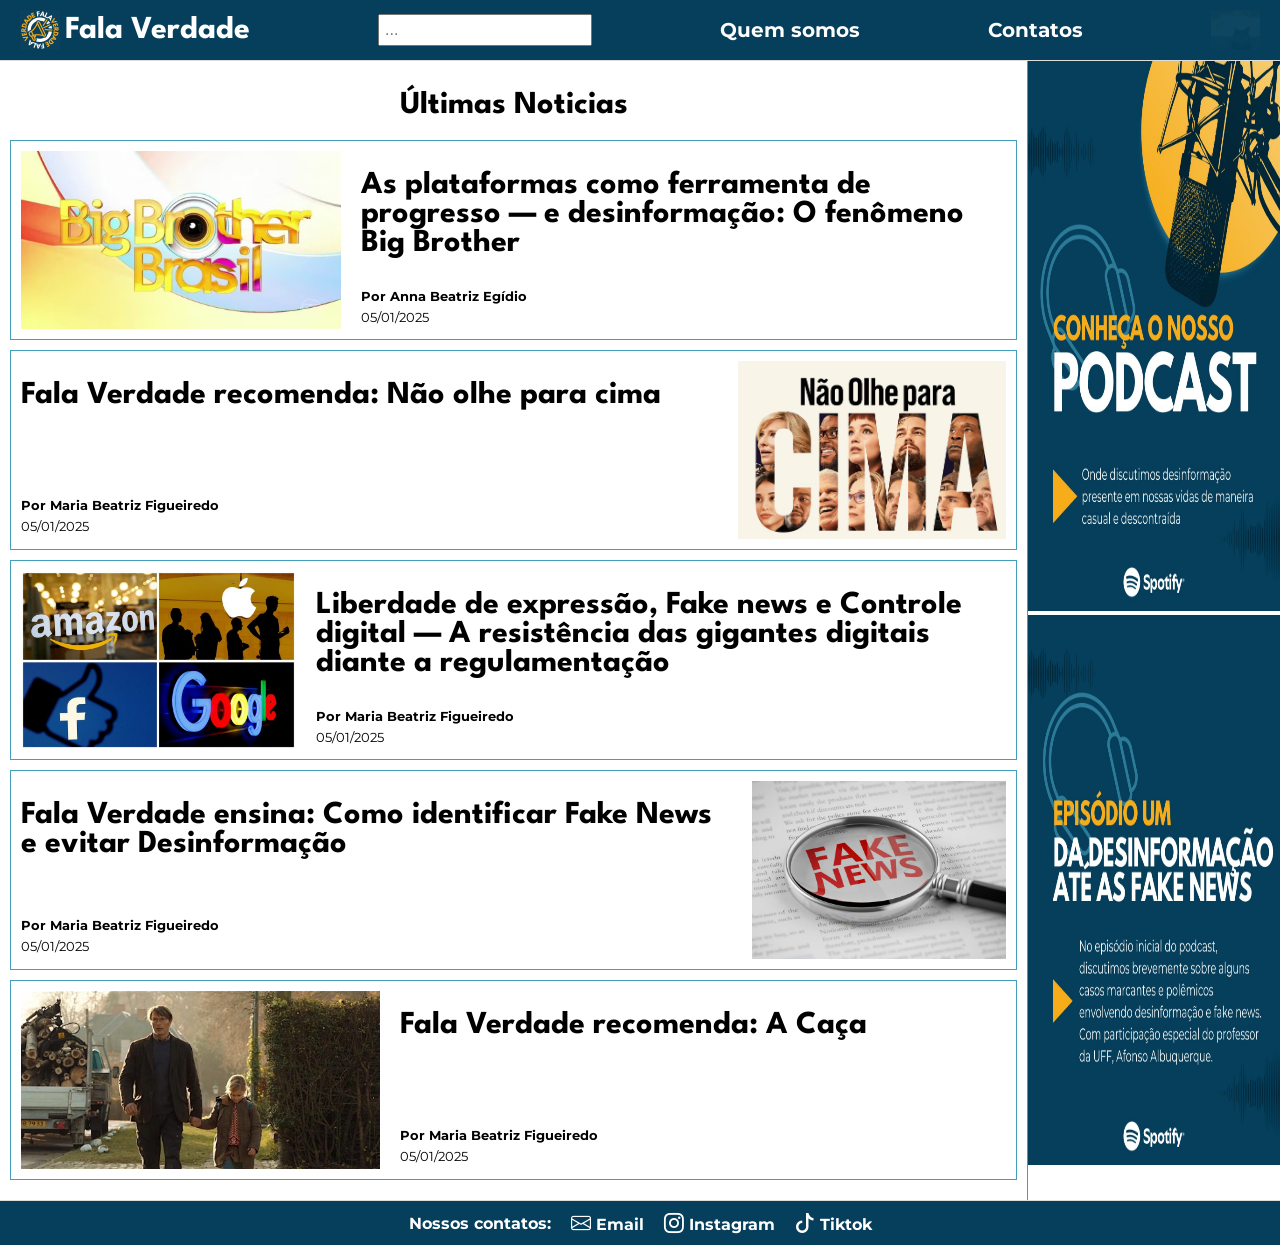
<file: index.html>
<!DOCTYPE html>
<html lang="pt-br">
    <body>
        <div id="throbber" style="display: flex;">
            <div class="loader"></div>
        </div>
        <div class="wrapper" style="visibility: hidden;">
            <!-- <main>
                <div class="left">
                    <ul></ul>
                </div>
                <div class="right">

                </div>
            </main> -->
            <main>
                <div class="left">
                    <ul id="pagina1">
                        <span class="title">Últimas Noticias</span>
                    </ul>
                </div>
                <div class="right">
                    <a href="https://open.spotify.com/show/44d8qTJ4gHDNhP5Pe1m9Xb?si=3eb0efcd6dff4406&nd=1&dlsi=af658c238a154c55" target="_blank"><img id="pod" src="./img/pod.jpg"/></a>
                    <a href="https://open.spotify.com/episode/3hR3PvFhaM9dZFUqxLHIDB?si=_HA7EWa9QzOHp7gfS9C-Fg" target="_blank"><img id="pod" src="./img/pod1.jpg"/></a>
                </div>
            </main>
        </div>

        <script type="module" src="./script.js"></script>
        <script type="module" src="./loadBasePage.js"></script>
    </body>
</html>
</file>
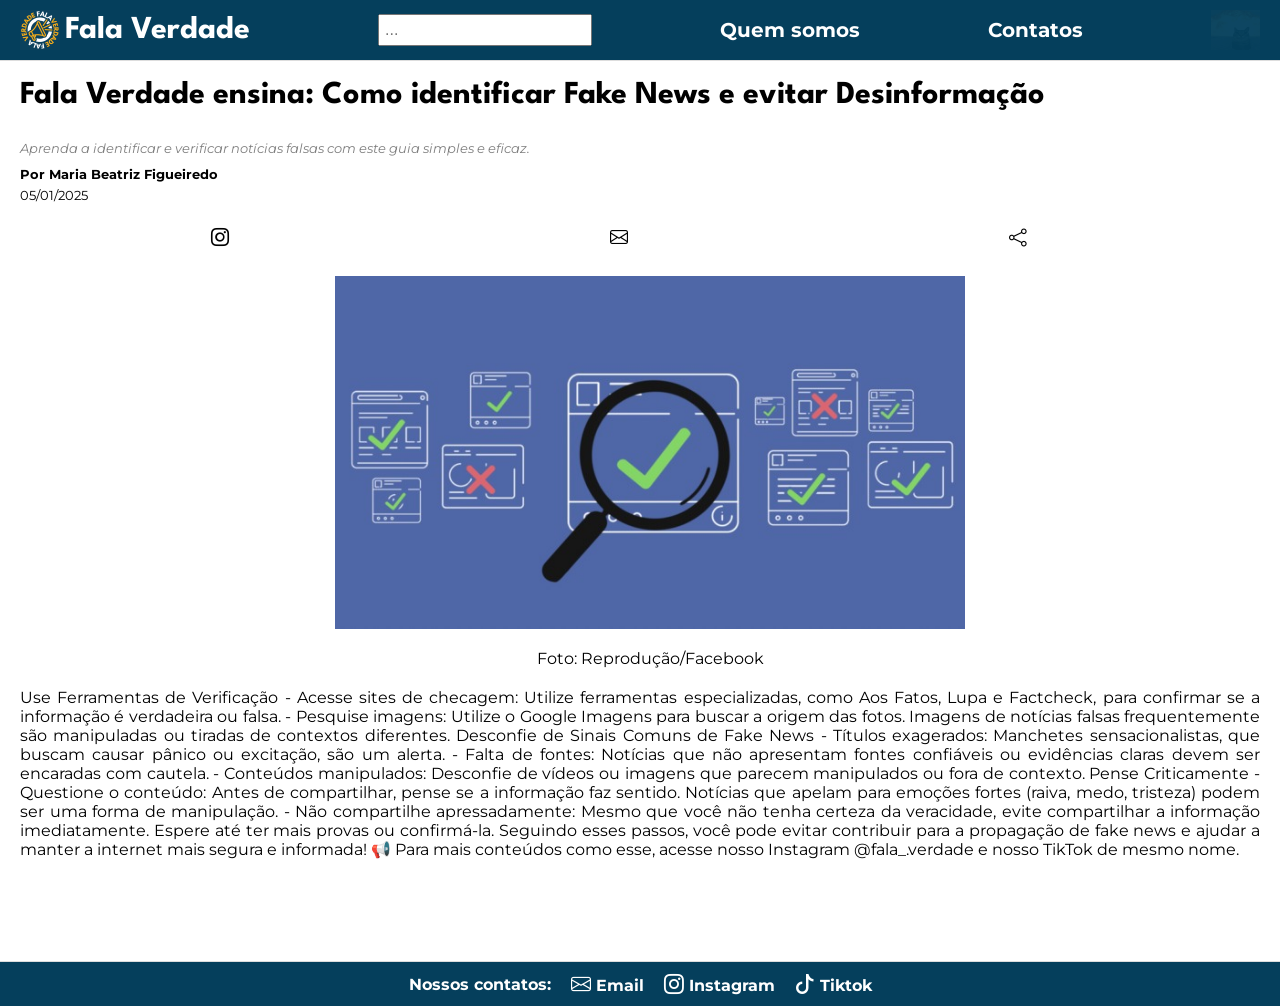
<file: fake.html>
<!DOCTYPE html>
<html lang="pt-br">

    <body>
        <div id="throbber" style="display: flex;">
            <div class="loader"></div>
        </div>
        <div class="wrapper">
            <main>
                <div class="noticias">

                </div>
            </main>
        </div>

        <script type="module" src="./loadBasePage.js"></script>
        <script type="module" src="./script2.js"></script>
    </body>

</html>
</file>
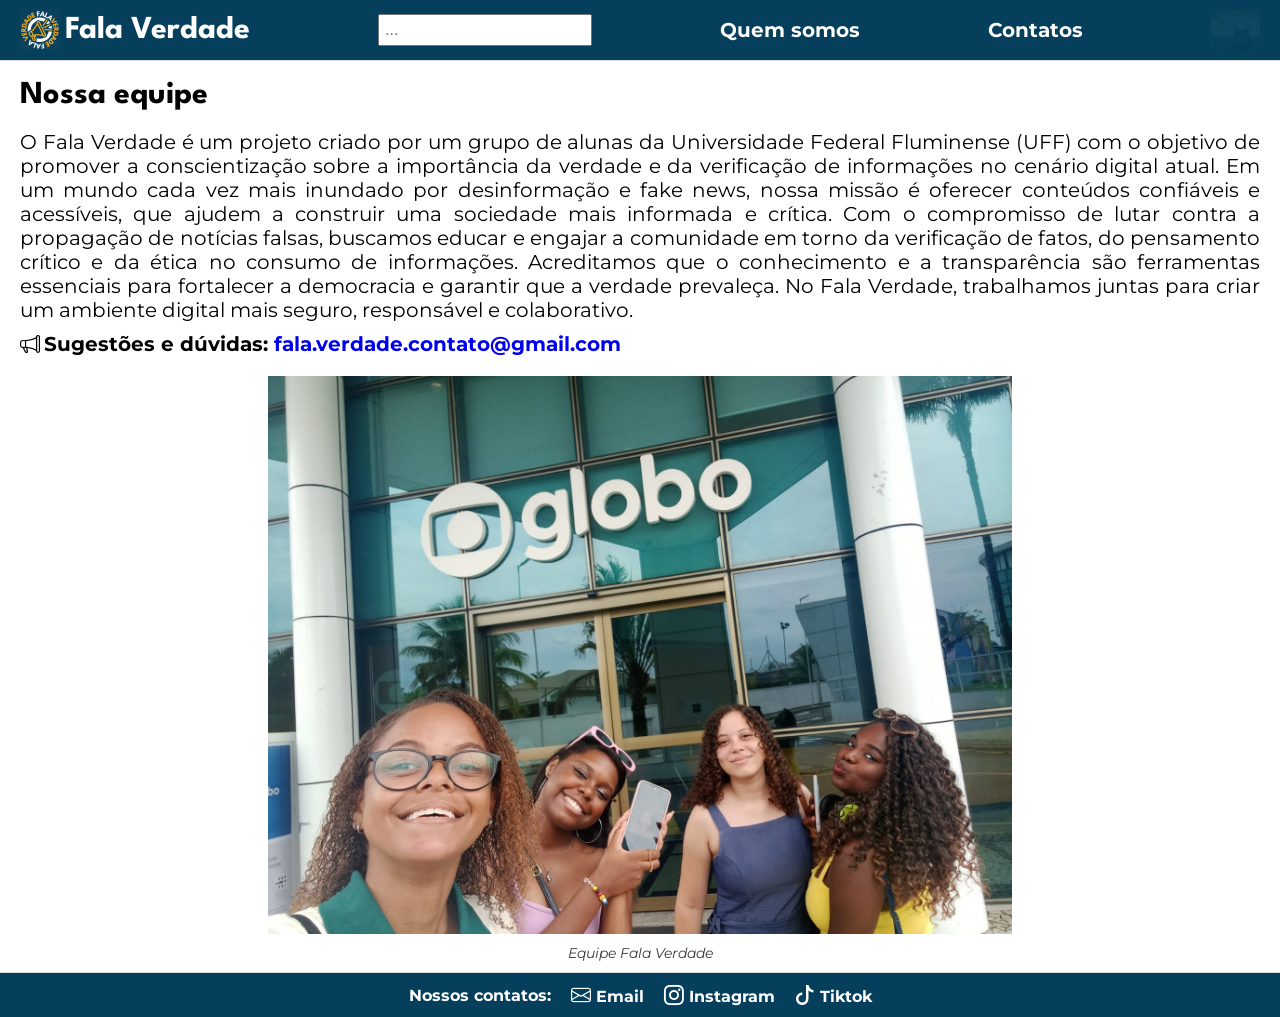
<file: nossa equipe.html>
<!DOCTYPE html>
<html lang="pt-br">

    <body>
        <div id="throbber" style="display: flex;">
            <div class="loader"></div>
        </div>
        <div class="wrapper">
            <main>
                <div class="equipe">
                    <span class="title">Nossa equipe</span>
                    <span class="equipe2">O Fala Verdade é um projeto criado por um grupo de alunas da Universidade Federal Fluminense (UFF) com o objetivo de promover a conscientização sobre a importância da verdade e da verificação de informações no cenário digital atual. Em um mundo cada vez mais inundado por desinformação e fake news, nossa missão é oferecer conteúdos confiáveis e acessíveis, que ajudem a construir uma sociedade mais informada e crítica. Com o compromisso de lutar contra a propagação de notícias falsas, buscamos educar e engajar a comunidade em torno da verificação de fatos, do pensamento crítico e da ética no consumo de informações. Acreditamos que o conhecimento e a transparência são ferramentas essenciais para fortalecer a democracia e garantir que a verdade prevaleça. No Fala Verdade, trabalhamos juntas para criar um ambiente digital mais seguro, responsável e colaborativo.</span>
                    <div>
                        <i class="bi bi-megaphone"></i>
                        <span class="equipe3">Sugestões e dúvidas: <a id="email2" href="mailto:fala.verdade.contato@gmail.com">fala.verdade.contato@gmail.com</a></span>
                    </div>
                    <img src="./img/equipe.jpg"/>
                    <span class="resumin">Equipe Fala Verdade</span>
                </div>
            </main>
        </div>

        <script type="module" src="./loadBasePage.js"></script>
    </body>

</html>
</file>
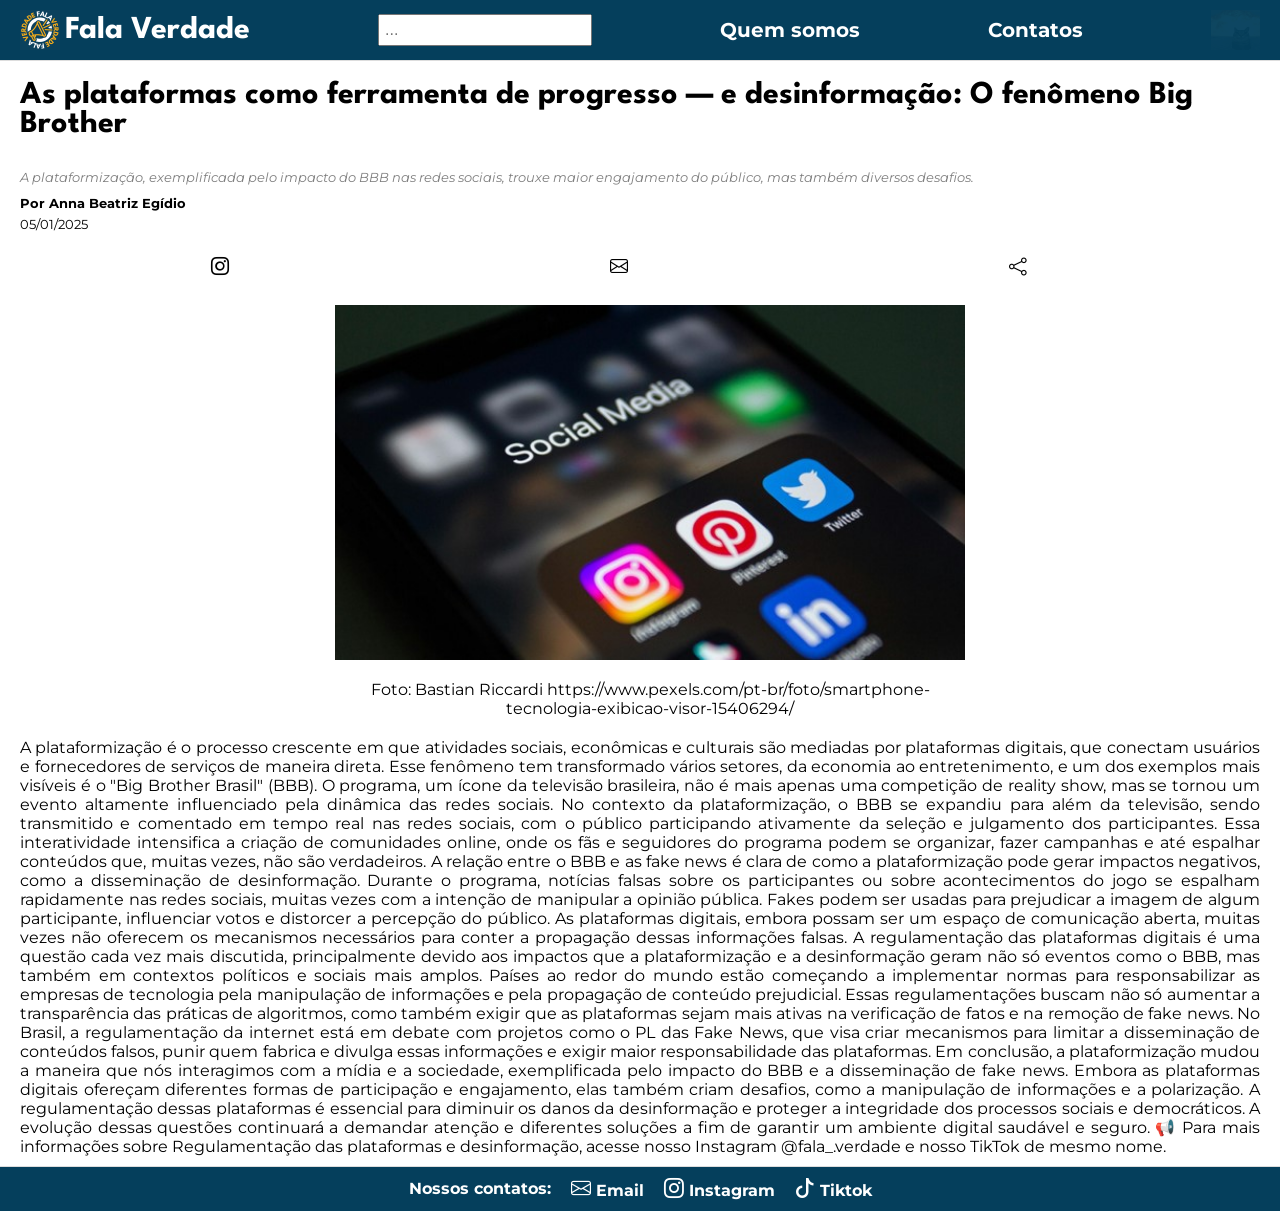
<file: progresso.html>
<!DOCTYPE html>
<html lang="pt-br">

    <body>
        <div id="throbber" style="display: flex;">
            <div class="loader"></div>
        </div>
        <div class="wrapper">
            <main>
                <div class="noticias">
                    
                </div>
            </main>
        </div>

        <script type="module" src="./loadBasePage.js"></script>
        <script type="module" src="./script2.js"></script>
    </body>

</html>
</file>
